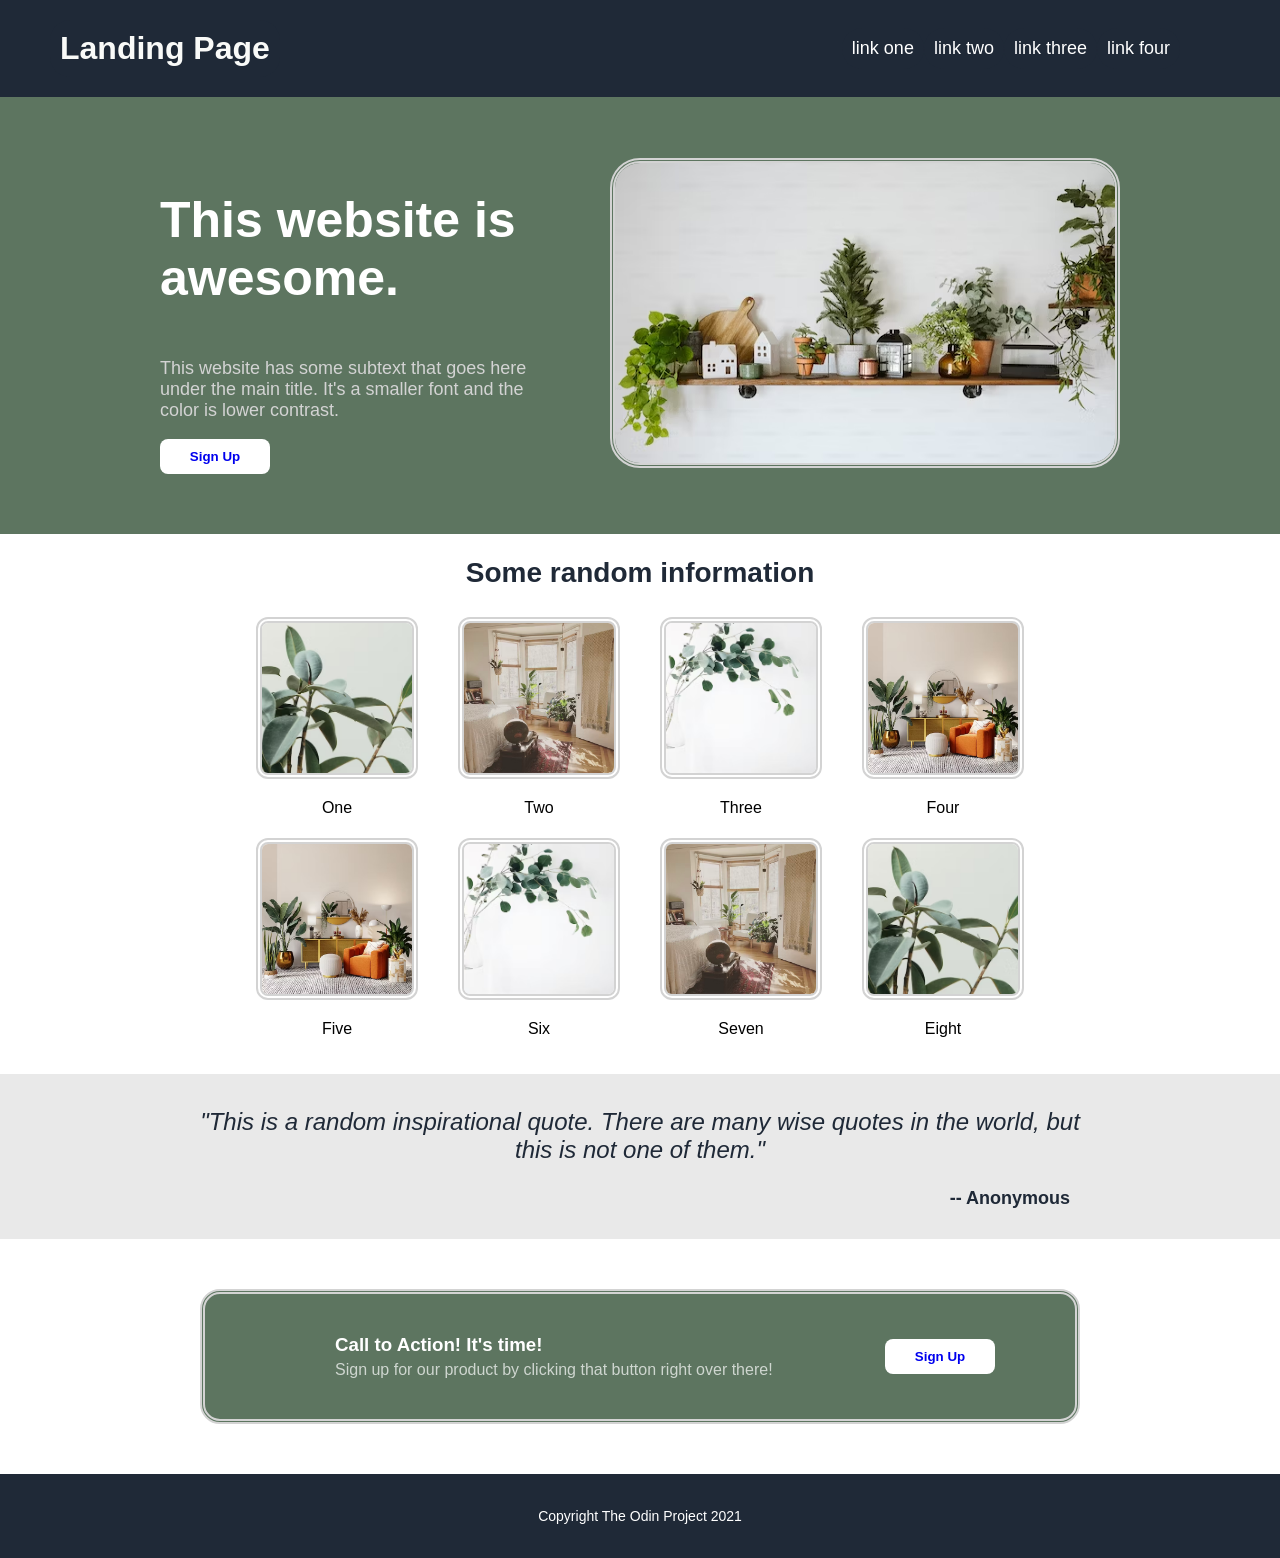
<file: index.html>
<!DOCTYPE html>
<html lang="en">
<head>
    <meta charset="utf-8">
    <title>Landing Page</title>
    <link rel="stylesheet" href="styles.css" />
</head>

<body>

<div class="container">
    <nav class="navbar">
        <a href="index.html"><h1>Landing Page</h1></a>
    <div class="headermenu">
        <a href="index.html">link one</a>
        <a href="index.html">link two</a>
        <a href="index.html">link three</a>
        <a href="index.html">link four</a>
    </div>
    </nav>
</div>


<div class="hero">
    <div class="heroleft">
        <h1>This website is awesome.</h1>
    <p>This website has some subtext that goes here under the main title.
    It's a smaller font and the color is lower contrast.
    </p>
    <button type="button"><a href="index.html">Sign Up</a></button>
</div>


<div class="heroimage">
    <a href="index.html"><img src="./images/plant4.jpg" alt="image"></a>
</div>
</div>


<div class="content">
    <h2>Some random information</h2>
    <div class="contentinfo">
        <div>
        <a href="index.html"><img src="./images/plant1.jpg" alt="one"></a>
        <p>One</p>
        </div>

        <div>
        <a href="index.html"><img src="./images/heroplant.jpg" alt="two"></a>
        <p>Two</p>
        </div>

        <div>
        <a href="index.html"><img src="./images/plant2.jpg" alt="three"></a>
        <p>Three</p>
        </div>

        <div>
        <a href="index.html"><img src="./images/plant3.jpg" alt="four"></a>
        <p>Four</p>
        </div>
    </div>


    <div class="contentinfo2">
        <div>
        <a href="index.html"><img src="./images/plant3.jpg" alt="five"></a>
        <p>Five</p>
        </div>
    
        <div>
        <a href="index.html"><img src="./images/plant2.jpg" alt="six"></a>
        <p>Six</p>
        </div>
    
        <div>
        <a href="index.html"><img src="./images/heroplant.jpg" alt="seven"></a>
        <p>Seven</p>
        </div>
    
        <div>
        <a href="index.html"><img src="./images/plant1.jpg" alt="eight"></a>
        <p>Eight</p>
        </div>
    </div>
</div>


<div class="quote">
    <p>"This is a random inspirational quote.
        There are many wise quotes in the world, but this is not one of them."</p>
    <b>-- Anonymous</b>
</div>

<div class="signup">
    <div class="signupinfo signuptext">
        <h3>Call to Action! It's time!</h3>
        <p>Sign up for our product by clicking that button right over there!</p>
    </div>

    <div class="signupbutton">
        <button type="button"><a href="index.html">Sign Up</a></button>
    </div>
</div>


<div class="footer">
    <p>Copyright The Odin Project 2021</p>
</div>

</body>
</html>
</file>
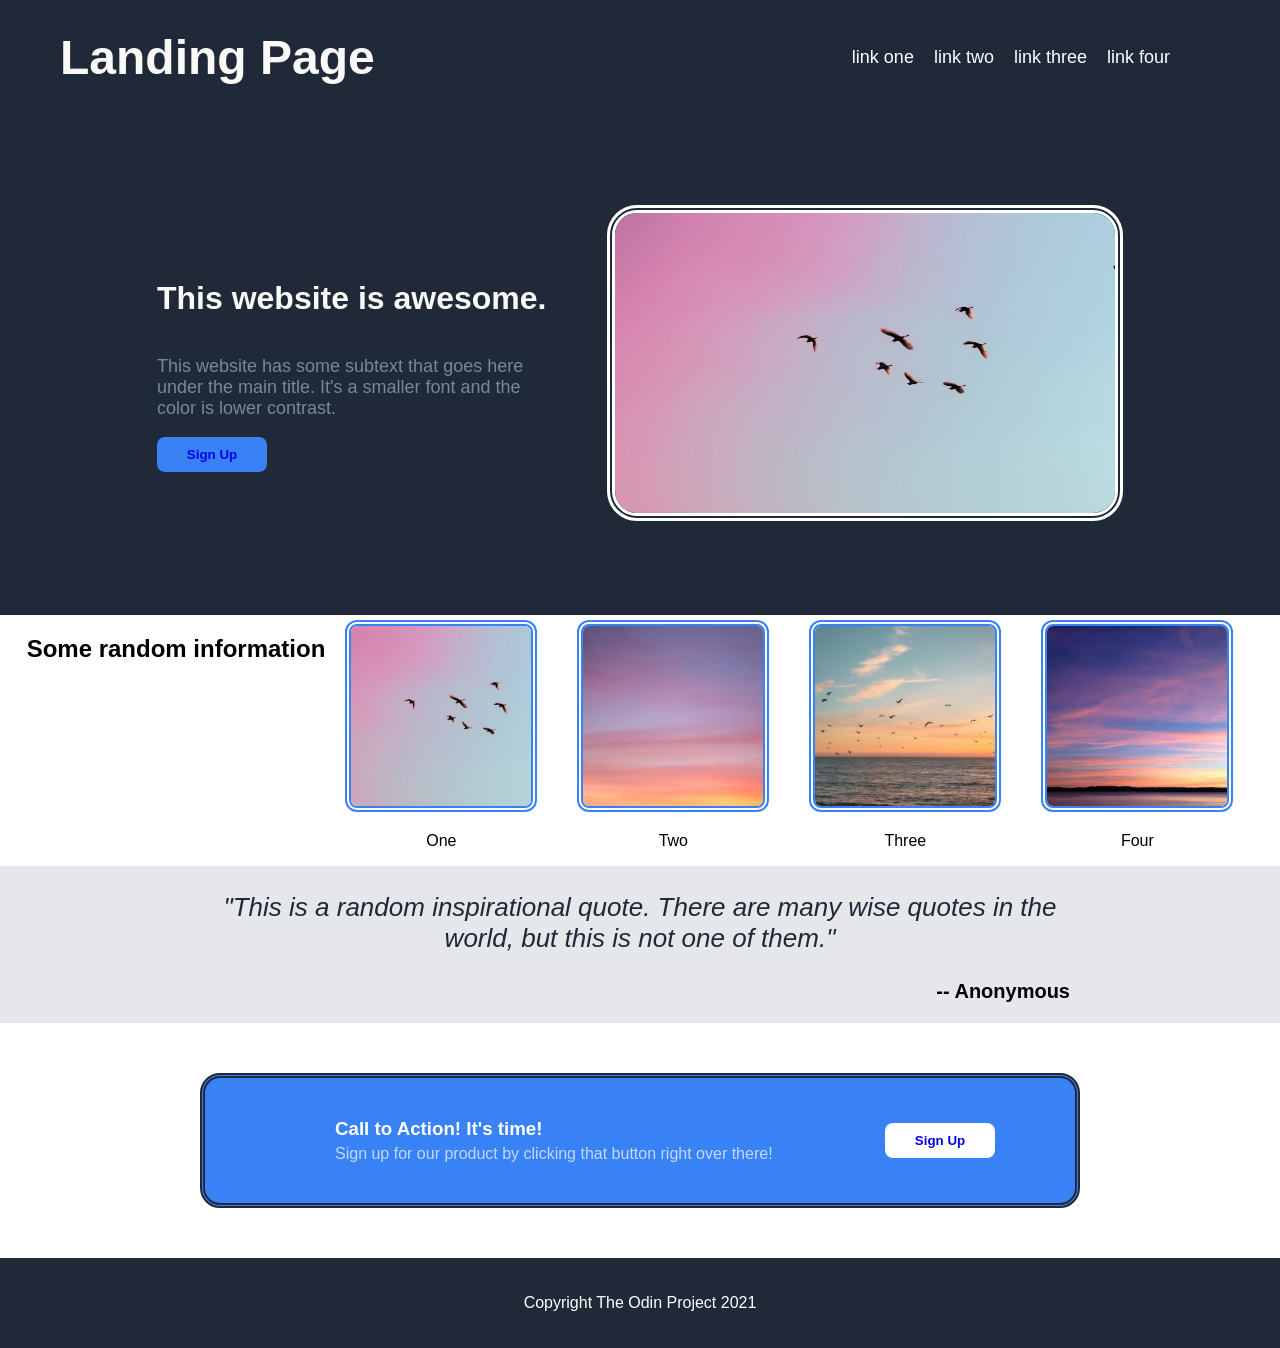
<file: landing-page/index.html>
<!DOCTYPE html>
<html lang="en">
<head>
    <meta charset="utf-8">
    <title>Landing Page</title>
    <link rel="stylesheet" href="styles.css" />
</head>



<body>

<div class="container">
    <nav class="navbar">
        <a href="index.html"><h1>Landing Page</h1></a>
    <div class="headermenu">
        <a href="index.html">link one</a>
        <a href="index.html">link two</a>
        <a href="index.html">link three</a>
        <a href="index.html">link four</a>
    </div>
    </nav>
</div>


<div class="hero">
    <div class="heroleft">
        <h1>This website is awesome.</h1>
    <p>This website has some subtext that goes here under the main title.
    It's a smaller font and the color is lower contrast.
    </p>
    <button type="button"><a href="index.html">Sign Up</a></button>
</div>


<div class="heroimage">
    <img src="birbs.jpeg" alt="image">
</div>
</div>


<div class="content">
    <h2>Some random information</h2>
    <div class="contentinfo">
        <div>
        <img src="birbs.jpeg" alt="one">
        <p>One</p>
        </div>

        <div>
        <img src="sunset.jpeg" alt="two">
        <p>Two</p>
        </div>

        <div>
        <img src="birbs2.jpeg" alt="three">
        <p>Three</p>
        </div>

        <div>
        <img src="sunset2.jpeg" alt="four">
        <p>Four</p>
        </div>
    </div>
</div>

<div class="quote">
    <p>"This is a random inspirational quote.
        There are many wise quotes in the world, but this is not one of them."</p>
    <b>-- Anonymous</b>
</div>

<div class="signup">
    <div class="signupinfo signuptext">
        <h3>Call to Action! It's time!</h3>
        <p>Sign up for our product by clicking that button right over there!</p>
    </div>

    <div class="signupbutton">
        <button type="button"><a href="index.html">Sign Up</a></button>
    </div>
</div>


<div class="footer">
    <p>Copyright The Odin Project 2021</p>
</div>

</div>

</body>
</html>
</file>
<file: styles.css>
body {
    background-color: #FFFFFF;
    padding: 0;
    margin: 0;
    text-align: center;
    font-family: "Roboto", sans-serif;
}

.container {
    display: flex;
    flex-direction: column;
}

/* navbar */

.navbar {
    display: flex;
    color: #F9FAF8;
    background-color: #1F2937;
    padding: 20px 0px 20px 50px;
    align-items: center;
}

    .navbar h1 {
    font-size: 32px;
    font-weight: bold;
    color: #F9FAF8;
    margin: auto;
    font-family: "Roboto", sans-serif;
    }


.headermenu {
    display: flex;
    margin-left: auto;
    padding: 0px 100px 0px 0px;
}

.container a {
    border-radius: 20px;
    text-decoration: none;
    color: #FFFFFF;
    background: #1F2937;
    background-image: linear-gradient(180deg, #1f2937 0%, #5d7560 100%);
    background-repeat: no-repeat;
    background-size: 100% 0.0em;
    background-position: 0 100%;
    transition: background-size 0.225s ease-in;
    font-size: 18px;
    padding: 10px;
    font-family: "Roboto", sans-serif;
}

.container a:hover,
.container a:focus {
    background-size: 100% 100%;
}


/* hero */

.hero {
    font-size: 25px;
    display: flex;
    color: #FFFFFF;
    background-color: #5d7560;
    align-items: center;
    justify-content: center;
    padding: 60px;
}
    .heroleft {
        flex-basis: 400px;
        display: flex;
        flex-direction: column;
        text-align: left;
        margin-right: 50px;
    }

    .heroleft p {
        font-size: 18px;
        color: lightgray;
    }


.hero button {
    display: block;
    text-align: center;
    width: 110px;
    border: none;
    background: #FFFFFF;
    padding: 10px;
    border-radius: 8px;
    color: #1F2937;
    font-family: "Roboto", sans-serif;
    font-weight: bold;
}

.hero a {
    text-decoration: none;
}


.heroimage img {
    width: 500px;
    height: 300px;
    border: 5px double lightgray;
    border-radius: 30px;

    -webkit-transform: scale(1);
	transform: scale(1);
	-webkit-transition: .3s ease-in-out;
	transition: .3s ease-in-out; 
}


.heroimage img:hover {

    -webkit-transform: scale(1.1);
	transform: scale(1.1);
}



/* content */

.content h2 {
    color: #1F2937;
    font-size: 28px;
}

.contentinfo, .contentinfo2 {
    display: flex;
    justify-content: center;
    flex-wrap: wrap;
}

.contentinfo img,
.contentinfo2 img {
    width: 150px;
    height: 150px;
    object-fit: cover;
    border: 6px double lightgray;
    border-radius: 12px;
    margin: 5px 20px 0px 20px;

    -webkit-transform: scale(1);
	transform: scale(1);
	-webkit-transition: .3s ease-in-out;
	transition: .3s ease-in-out;
}


.contentinfo img:hover,
.contentinfo2 img:hover {

    -webkit-transform: scale(1.1);
	transform: scale(1.1);
}



/* quote */

.quote {
    display: flex;
    flex-direction: column;
    background-color: #e9e9e9;
    padding: 10px 200px;
    margin: 20px 0px 0px 0px;
}

.quote p {
    font-size: 24px;
    color: #1F2937;
    font-style: italic;
    font-weight: lighter;
    font-family: "Roboto", sans-serif;
}

.quote b {
    font-size: 18px;
    color: #1F2937;
    padding-bottom: 20px;
    padding-right: 10px;
    font-family: "Roboto", sans-serif;
    text-align: right;
}


/* sign up */

.signup {
    background-color: #5d7560;
    margin: 50px 200px;
    padding: 10px 80px;
    display: flex;
    align-items: center;
    border-radius: 20px;
    border: double 5px lightgray;
}

.signupinfo {
    flex: 1;
}

.signuptext {
    text-align: left;
}

.signuptext p {
    color: #FFFFFF;
    opacity: 0.7;
    margin: 5px 30px 30px 50px;
}


h3 {
    color: #FFFFFF;
    font-family: 'Roboto', sans-serif;
    padding: 0;
    margin: 30px 0px 0px 50px;
}

.signupbutton button {
    display: block;
    text-align: center;
    width: 110px;
    border: none;
    background: #FFFFFF;
    padding: 10px;
    border-radius: 8px;
    color: #1F2937;
    font-family: "Roboto", sans-serif;
    font-weight: bold;
}

.signupbutton a {
    text-decoration: none;
}



/* footer */

.footer {
    background-color: #1F2937;
    color: #fff;
    font-family: "Roboto", sans-serif;
    padding: 20px;
}

.footer p {
    font-size: 14px;
}
</file>
<file: landing-page/styles.css>
body {
    background-color: #FFFFFF;
    padding: 0;
    margin: 0;
    text-align: center;
    font-family: "Roboto", sans-serif;
}

.container {
    display: flex;
    flex-direction: column;
}

/* navbar */

.navbar {
    display: flex;
    color: #F9FAF8;
    background-color: #1F2937;
    padding: 20px 0px 20px 50px;
    align-items: center;
}

    .navbar h1 {
    font-size: 48px;
    font-weight: bold;
    color: #F9FAF8;
    margin: auto;
    font-family: "Roboto", sans-serif;
}


.headermenu {
    display: flex;
    margin-left: auto;
    padding: 0px 100px 0px 0px;
}

.container a {
    border-radius: 20px;
    text-decoration: none;
    color: #FFFFFF;
    background: #1F2937;
    background-image: linear-gradient(180deg, #c5c5c5 0%, #c5c5c5 100%);
    background-repeat: no-repeat;
    background-size: 100% 0.0em;
    background-position: 0 100%;
    transition: background-size 0.225s ease-in;
    font-size: 18px;
    padding: 10px;
    font-family: "Roboto", sans-serif;

}

.container a:hover,
.container a:focus {
    border-color: lavender;
    background-size: 100% 100%;
}




/* hero */

.hero {
    display: flex;
    color: #F9FAF8;
    background-color: #1F2937;
    align-items: center;
    justify-content: center;
    padding: 90px;
}
    .heroleft {
        flex-basis: 400px;
        display: flex;
        flex-direction: column;
        text-align: left;
        margin-right: 50px;
    }

    .heroleft p {
        font-size: 18px;
        color: lightslategray;
    }

.hero button {
    display: block;
    text-align: center;
    width: 110px;
    border: none;
    background: #3882f6;
    padding: 10px;
    border-radius: 8px;
    color: #fff;
    font-family: "Roboto", sans-serif;
    font-weight: bold;
}

.hero a {
    text-decoration: none;
}


.heroimage img {
    width: 500px;
    height: 300px;
    border: 8px double #FFFFFF;
    border-radius: 30px;
}

/* content */

.content, .contentinfo {
    display: flex;
    justify-content: center;
    flex-wrap: wrap;
}


.contentinfo img {
    width: 180px;
    height: 180px;
    object-fit: cover;
    border: 6px double #3882F6;
    border-radius: 12px;
    margin: 5px 20px 0px 20px;
}


/* quote */

.quote {
    display: flex;
    flex-direction: column;
    background-color: #E5E7EB;
    padding: 0 200px;
}

.quote p {
    font-size: 26px;
    color: #1F2937;
    font-style: italic;
    font-weight: lighter;
    font-family: "Roboto", sans-serif;
}

.quote b {
    font-size: 20px;
    padding-bottom: 20px;
    padding-right: 10px;
    font-family: "Roboto", sans-serif;
    text-align: right;
}


/* sign up */

.signup {

    background-color: #3882F6 ;
    margin: 50px 200px;
    padding: 10px 80px;
    display: flex;
    align-items: center;
    border-radius: 20px;
    border: 5px double #1F2937;
}

.signupinfo {
    flex: 1;
}

.signuptext {
    text-align: left;
}

.signuptext p {
    color: #FFFFFF;
    opacity: 0.7;
    margin: 5px 30px 30px 50px;
}


h3 {
    color: #FFFFFF;
    font-family: 'Roboto', arial;
    padding: 0;
    margin: 30px 0px 0px 50px;
}

.signupbutton button {
    display: block;
    text-align: center;
    width: 110px;
    border: none;
    background: #FFFFFF;
    padding: 10px;
    border-radius: 8px;
    color: #3882f6;
    font-family: "Roboto", sans-serif;
    font-weight: bold;
}

.signupbutton a {
    text-decoration: none;
}



/* footer */

.footer {
    background-color: #1F2937;
    color: #fff;
    font-family: 'Roboto', arial;
    padding: 20px;
}
</file>
